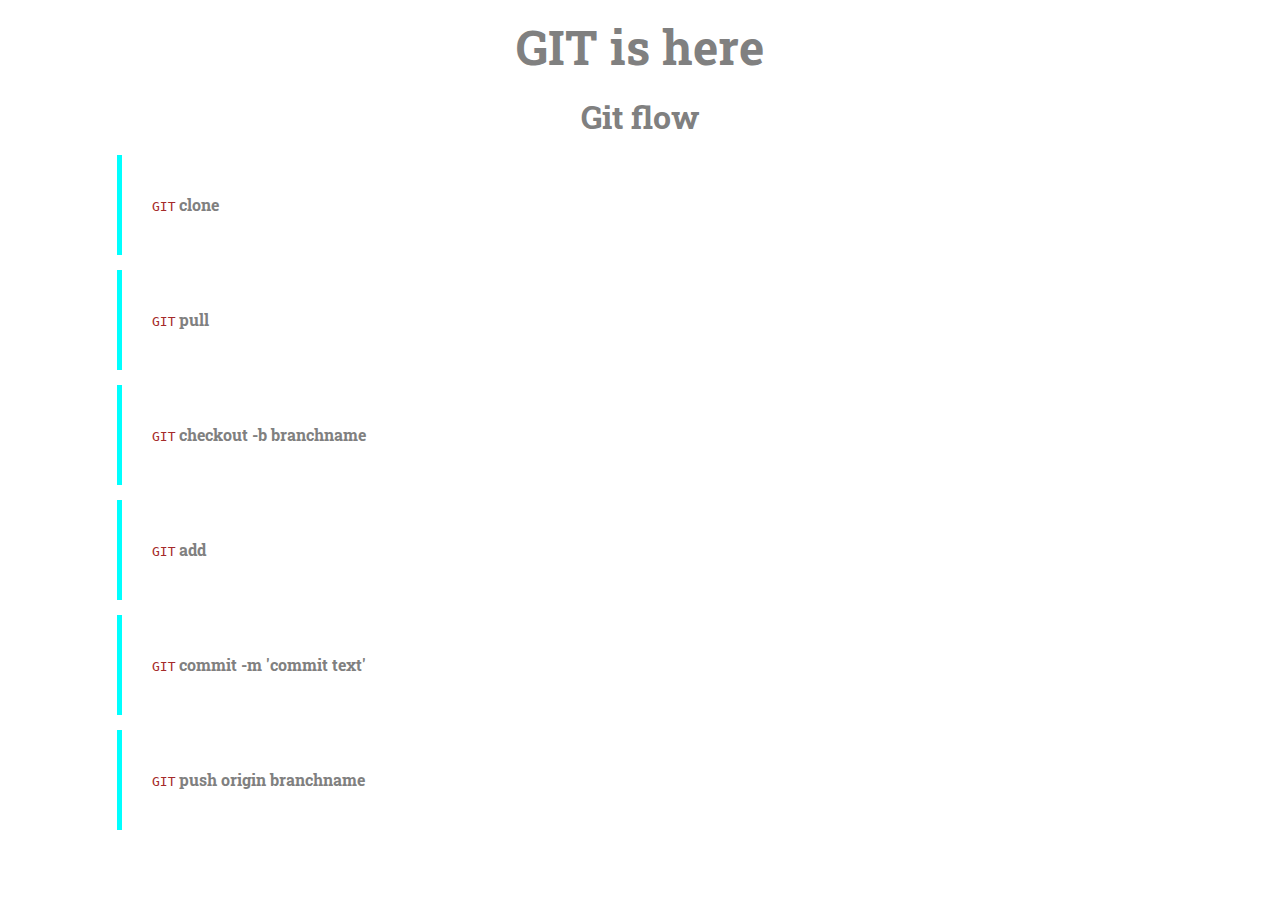
<file: index.html>
<!DOCTYPE html>
<html lang="en">
<head>
    <meta charset="UTF-8">
    <meta http-equiv="X-UA-Compatible" content="IE=edge">
    <meta name="viewport" content="width=device-width, initial-scale=1.0">
    <title>Work 5</title>
    <link rel="stylesheet" href="css/style.css">
</head>
<body>
    <h1>GIT is here</h1>
    <table>
       <tr>
           <th>
               <h2>Git flow</h2>
           </th>
        </tr>
        <tr>
           <td>
               <p><code>GIT</code> <strong>clone</strong></p>
               <p><code>GIT</code> <strong>pull</strong></p>
               <p><code>GIT</code> <strong>checkout -b branchname</strong></p>
               <p><code>GIT</code> <strong>add</strong></p>
               <p><code>GIT</code> <strong>commit -m 'commit text'</strong></p>
               <p> <code>GIT</code> <strong>push origin branchname</strong></p>
           </td>
        </tr>
   </table> 
</body>
</html>
</file>
<file: css/style.css>
@import url('https://fonts.googleapis.com/css2?family=Roboto+Slab:wght@300&display=swap');

*{
    padding: 0px;
    margin: 0px;
    box-sizing: border-box;
}

body{
    background:none;
    color: gray;
    font-size: normal;
    font-family: 'Roboto Slab', serif;
}

h1{
    text-align:center;
    margin-top: 15px;
    font-size: 48px;
}

h2{
    font-size: 32px;
}

table{
    width: 1050px;
    margin: 15px auto;
}

p {
    width: 1000px;
    height: 100px;
    padding: 0 30px;
    margin: 15px 0;
    border-left: 5px solid cyan;
    vertical-align: middle;
    line-height: 100px;
}

p:hover{
    border-left: 5px solid green;
}

code{
    color:brown;
}
</file>
